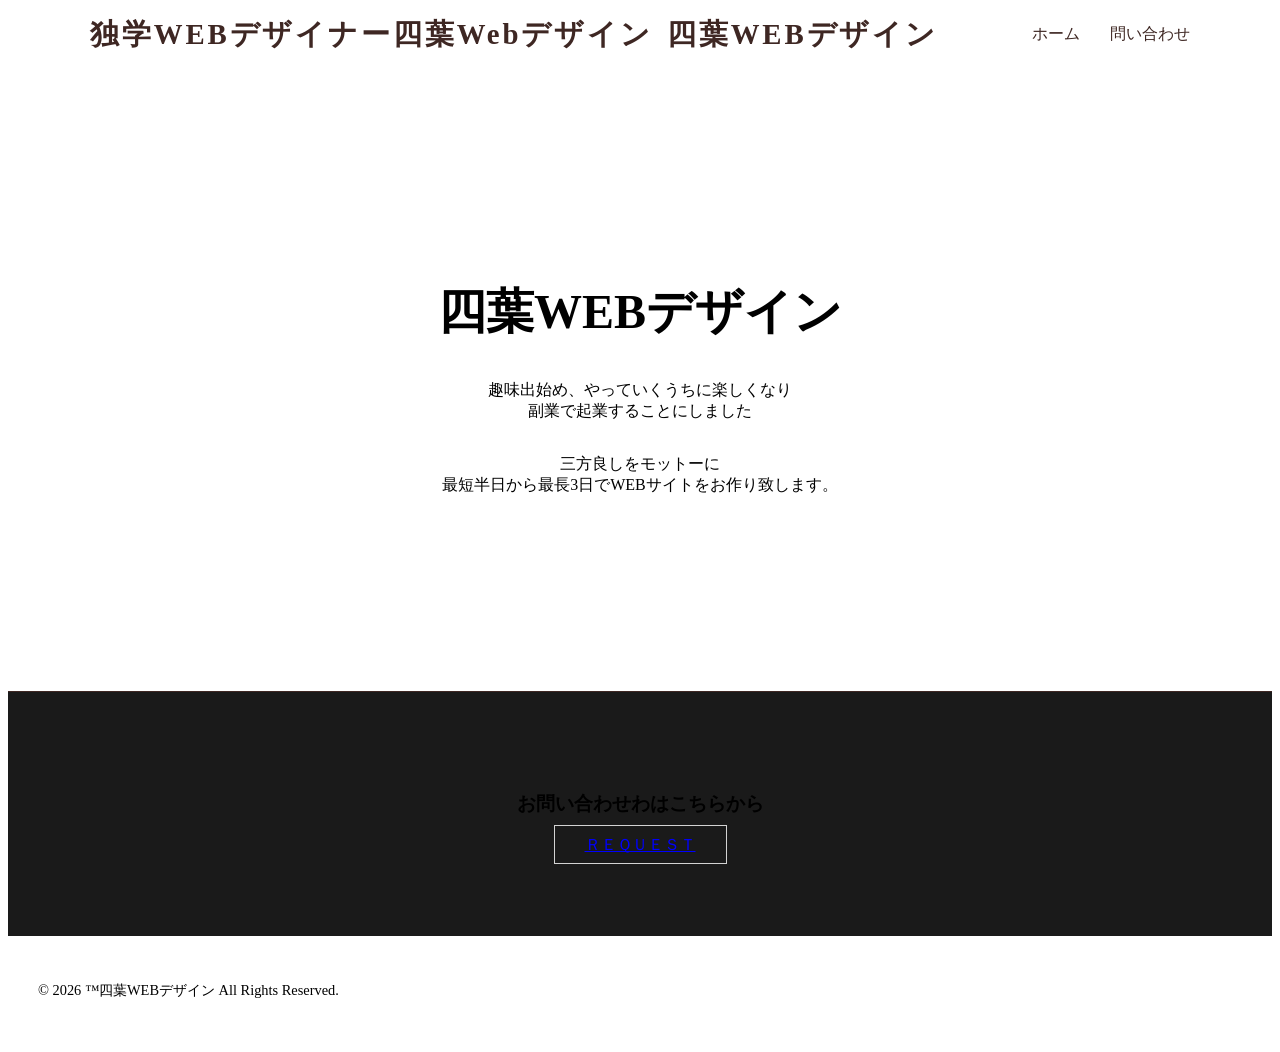
<file: index.html>
<head>
    <meta name="google-site-verification" content="JOzaP7iPwBAWSVIGCP9yX0JfMKtTmj_aQgo1M0MzbCc" />
    <meta charset="UTF-8">
    <meta name="viewport" content="width=device-width, initial-scale=1.0">
    <title>四葉WEBデザイン</title>
    <link rel="stylesheet" href="style.css">
</head>
<body>

    <header>
        <div class="header-container">
            <h1>
              独学WEBデザイナー四葉Webデザイン
            </h1>

            <h1>四葉WEBデザイン</h1>
            <nav>
                <ul>
                    <ul><a href="webindex.html">ホーム</a></ul>
                    <li><a href="info.html">問い合わせ</a></li>
                </ul>
            </nav>
        </div>
    </header>

    <main>
        <section class="hero">
            <h2>四葉WEBデザイン</h2>
            <p>趣味出始め、やっていくうちに楽しくなり<br>副業で起業することにしました</p>
            <p>三方良しをモットーに<br>最短半日から最長3日でWEBサイトをお作り致します。</p>
        </section>

        <section class="info">
            <div class="card">
            <h3>お問い合わせわはこちらから</h3>
            <a href="info.html" class="btn">ＲＥＱＵＥＳＴ</a>
        </section>

    </main>
  <footer>
        <p>&copy; 2026 ™四葉WEBデザイン All Rights Reserved.</p>
    </footer>

</body>
</html>
</file>
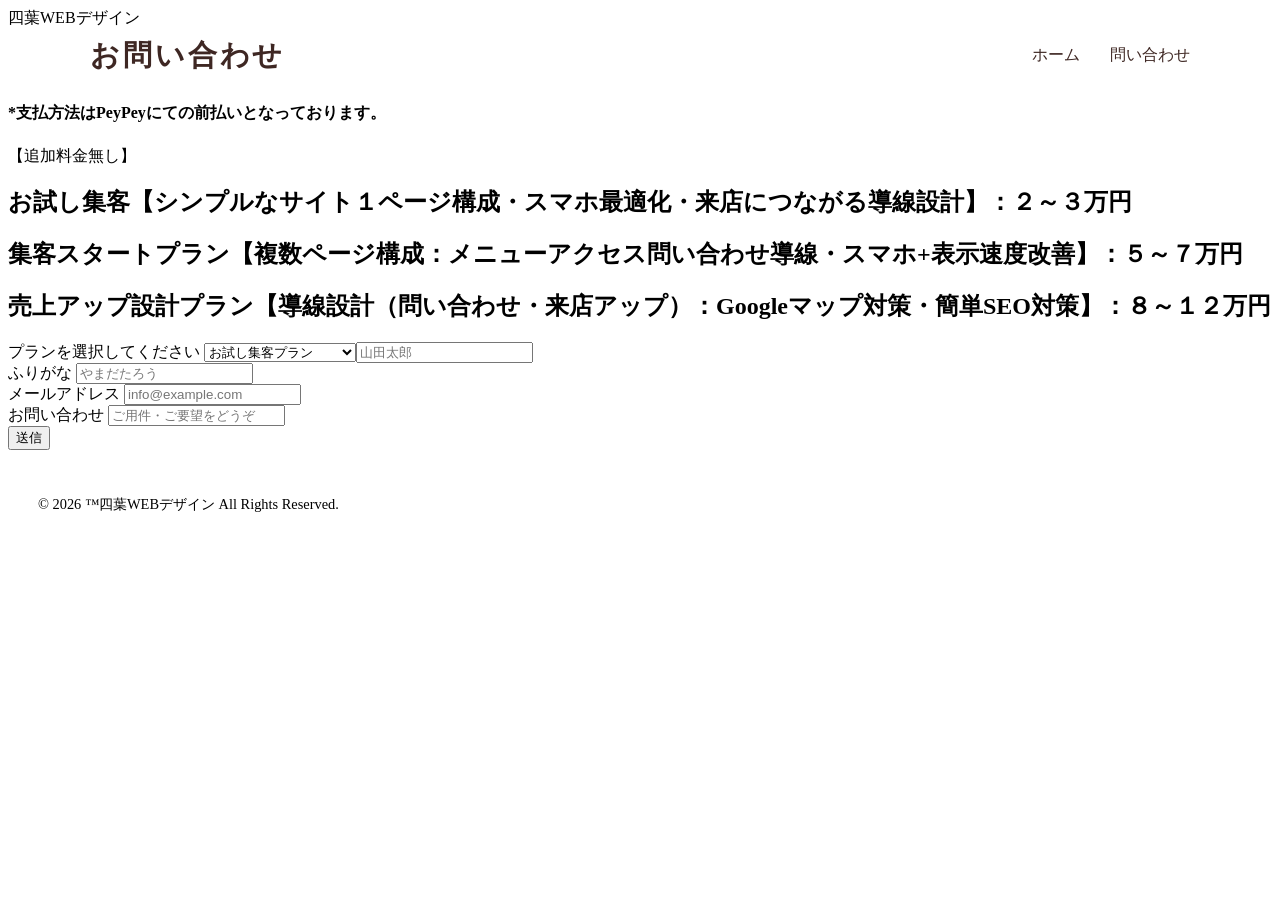
<file: info.html>
<!DOCTYPE HTML>
<html lang="ja">
<head>
    <meta charset="UTF-8">
    <tile>四葉WEBデザイン</tile>
    <link rel="stylesheet" href="style.css">
</head>
<border>
    <header>
        <div class="header-container">
            <h1>お問い合わせ</h1>
            <nav>
                <ul><a href="webindex.html">ホーム</a></li>
                <li><a href="info.html">問い合わせ</a></li>
                </ul>
            </nav>
        </div>
    </header>
<sectin id="contact" class="contack">
    <div class="inner">
        <h4>*支払方法はPeyPeyにての前払いとなっております。</h4>
        <p>【追加料金無し】</p>
        <h2>お試し集客【シンプルなサイト１ページ構成・スマホ最適化・来店につながる導線設計】：２～３万円</h2>
        <h2>集客スタートプラン【複数ページ構成：メニューアクセス問い合わせ導線・スマホ+表示速度改善】：５～７万円</h2>
        <h2>売上アップ設計プラン【導線設計（問い合わせ・来店アップ）：Googleマップ対策・簡単SEO対策】：８～１２万円</h2>
        <label for="user-type">プランを選択してください</label>
        <select plan="user-type" id="user-type">
        <option value="plan">お試し集客プラン</option>
        <option value="plan">集客スタートプラン</option>
        <option value="plan">売上アップ設計プラン</option>
        <h2 class="sectin-title">Contact</h2>
      
        <div class="contact-box">
            <p>お仕事のご相談・ご感想等をご気楽にどうぞ。</p>
            <form action="masaki0612jp@gmail.com" method="POST">
                <form action="pirtarou115@gali.com" method="POST">
                <div class="flex">
                    <label for="name">お名前</label>
                    <input type="text" id="name" name="name" placeholder="山田太郎">
                </div>
                <div class="flex">
                    <label for="kana">ふりがな</label>
                    <input type="text" id="kana" name=" kana" placeholder="やまだたろう">
                </div>
                <div class="flex">
                    <label for="email">メールアドレス</label>
                    <input type="text" id="email" name="email" placeholder="info@example.com">
                </div>
                <div class="flex">
                    <label for="message">お問い合わせ</label>
                    <input type="text" id="message" name="message" rows="10"  placeholder="ご用件・ご要望をどうぞ"></textarea>
                </div>
                <input type="submit" value="送信">
                <footer>
        <p>&copy; 2026 ™四葉WEBデザイン All Rights Reserved.</p>
    </footer>

            </form>
        </div>
    </div>
        </section>                  
    </main>
</border>
</html>
</file>
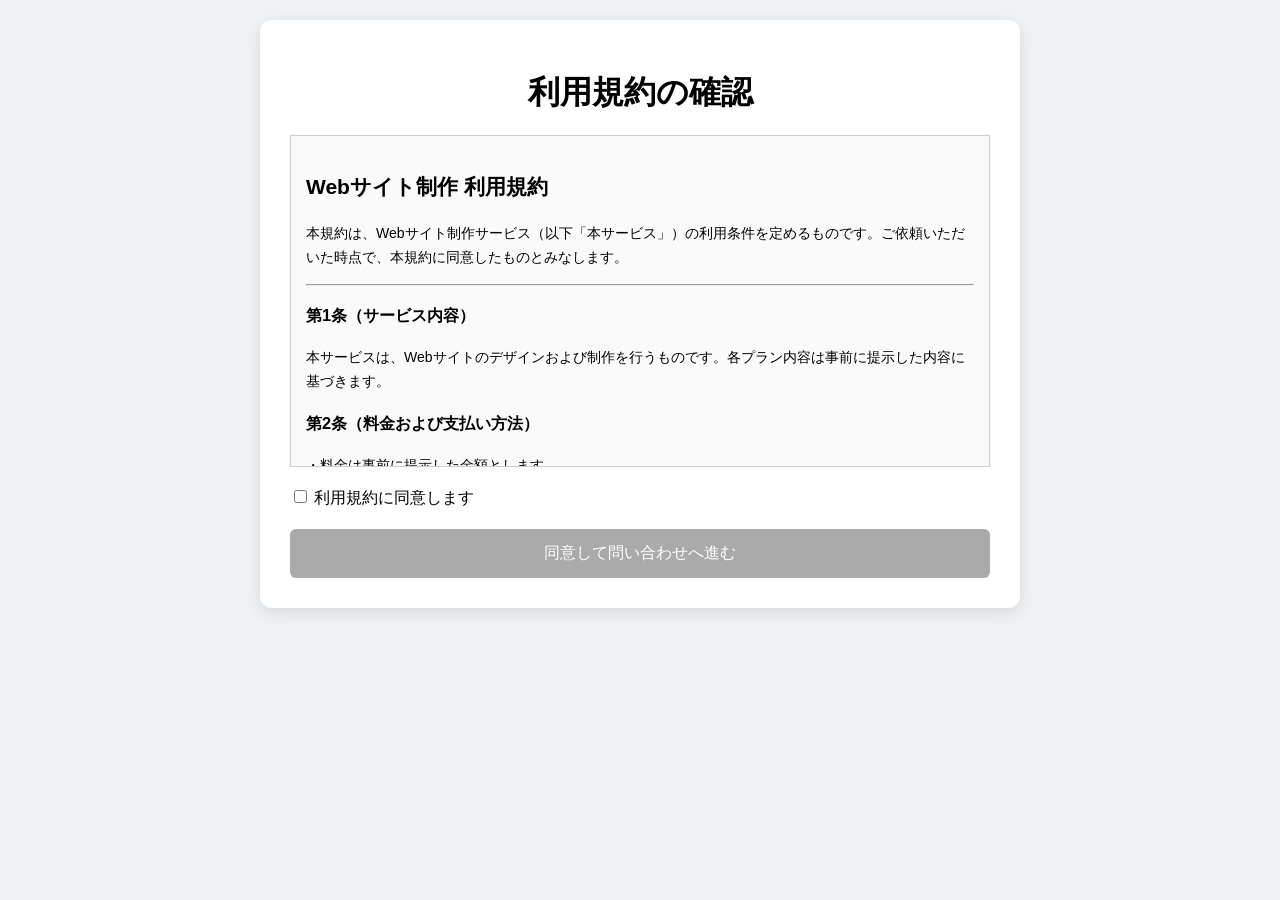
<file: terms.html>
<!DOCTYPE html>
<html lang="ja">
<head>
<meta charset="UTF-8">
<title>利用規約の確認</title>

<style>
body {
    font-family: Arial, sans-serif;
    background: #eef2f5;
    margin: 0;
    padding: 20px;
}

.container {
    max-width: 700px;
    margin: auto;
    background: #fff;
    padding: 30px;
    border-radius: 12px;
    box-shadow: 0 5px 15px rgba(0,0,0,0.1);
}

h1 {
    text-align: center;
    margin-bottom: 20px;
}

.terms-box {
    height: 300px;
    overflow-y: scroll;
    border: 1px solid #ccc;
    padding: 15px;
    background: #fafafa;
    line-height: 1.7;
    font-size: 14px;
}

.checkbox-area {
    margin-top: 20px;
}

button {
    margin-top: 20px;
    width: 100%;
    padding: 14px;
    background: #2c6e49;
    color: white;
    border: none;
    border-radius: 6px;
    font-size: 16px;
    cursor: pointer;
}

button:disabled {
    background: #aaa;
    cursor: not-allowed;
}
</style>
</head>

<body>

<div class="container">
<h1>利用規約の確認</h1>

<div class="terms-box">

<h2>Webサイト制作 利用規約</h2>

<p>本規約は、Webサイト制作サービス（以下「本サービス」）の利用条件を定めるものです。ご依頼いただいた時点で、本規約に同意したものとみなします。</p>

<hr>

<h3>第1条（サービス内容）</h3>
<p>本サービスは、Webサイトのデザインおよび制作を行うものです。各プラン内容は事前に提示した内容に基づきます。</p>

<h3>第2条（料金および支払い方法）</h3>
<p>・料金は事前に提示した金額とします。<br>
・支払いは前払い制とし、指定の方法（PayPayまたは銀行振込）でお支払いいただきます。<br>
・支払い完了後、制作を開始します。</p>

<h3>第3条（キャンセル・返金）</h3>
<p>・制作開始前のキャンセルは全額返金いたします。<br>
・制作開始後のキャンセルは、進行状況に応じて返金不可または一部返金とします。<br>
・納品後の返金は対応しておりません。</p>

<h3>第4条（制作期間）</h3>
<p>制作期間は内容により異なりますが、通常は数日〜2週間程度を目安とします。お客様からの返信遅延により納期が延びる場合があります。</p>

<h3>第5条（修正対応）</h3>
<p>・修正は各プランに応じた回数まで無料とします（目安：3回まで）。<br>
・軽微な修正（テキスト変更・色変更・画像差し替え等）に限ります。<br>
・大幅なデザイン変更や構成変更は別途料金が発生します。</p>

<h3>第6条（納品）</h3>
<p>・最終確認後、問題がなければ納品とします。<br>
・納品後の大幅な修正は別料金となります。</p>

<h3>第7条（素材提供）</h3>
<p>・画像や文章などの素材は原則お客様にてご用意いただきます。<br>
・こちらで用意する場合は別途料金が発生する場合があります。</p>

<h3>第8条（実績掲載）</h3>
<p>制作したサイトは、実績としてポートフォリオやSNSに掲載させていただく場合があります。掲載不可の場合は事前にご連絡ください。</p>

<h3>第9条（免責事項）</h3>
<p>・制作後の集客効果や売上向上を保証するものではありません。<br>
・本サービス利用による損害については責任を負いかねます。</p>

<h3>第10条（その他）</h3>
<p>本規約に定めのない事項については、双方協議の上決定するものとします。</p>

<hr>

<p>【制定日】2026年○月○日<br>
【制作者名】（あなたの名前）</p>

</div>

<div class="checkbox-area">
<label>
<input type="checkbox" id="agreeCheck">
利用規約に同意します
</label>
</div>

<button id="submitBtn" disabled>同意して問い合わせへ進む</button>

</div>

<script>
const checkbox = document.getElementById("agreeCheck");
const button = document.getElementById("submitBtn");

checkbox.addEventListener("change", function() {
    button.disabled = !checkbox.checked;
});

// ボタン押したら次のページへ（例）
button.addEventListener("click", function() {
    window.location.href = "contact.html"; // 遷移先を変えてOK
});
</script>

</body>
</html>
</file>
<file: style.css>
/* style.css /*

body {
	margin: 0;
	padding: 0;
	background-color: #2b2b2b;　/*　チャコールブラック　*/
	color: #b2b2b2;           　/*　ライトグレー　*/
	/*　和の雰囲気を出すため、明朝体系のフォントを優先　*/
	font-family: "Sawaradi Mincho", "Yu Mincho", "MS PMincho", serif;
	line-height: 1.8;
}

header- {
	background-color: #3e2723; /*　ダークブラウン　*/
	padding: 1.2rem 0;
	border-bottom: 1px solid #4e342e;
}

.header-container{
	display: flex;
	justify-content: space-between;
	align-items: center;
	max-width: 1100px;
	margin: 0 auto;
	padding: 0 30px;
}

header h1{
	margin: 0;
	font-size: 1.8rem;
	letter-spacing: 0.1em;
    color: #3e2723;
}

nav ul {
	list-style: none;
	display: flex;
	gap: 30px
}

nav a {
	text-decoration: none;
	color: #3e2723;
    font: 500;
}
/*　ヒーローエリア　*/
.hero {
	height: 70vh;
	display: flex;
	flex-direction: column;
	justify-content: center;
	align-items: center;
	text-align: center;
}

.hero h2 {
	font-size: 3rem;
	margin-bottom: 20px;
}

/*　作成依頼　*/
.info {
	background-color: 1a1a1a;
	padding: 80px 20px;
	text-align: center;
	border-top: 1px solid #3e2723;
}

.btn {
	border: 1px solid #d3d3d3;
	color: #0000ff;
	padding: 10px  30px;
}

footer {
	text-aligon: center;
	padding: 30px;
	font-size: 0.9rem;
}

/*　お問い合わせフォーム全体を中央寄せに設定　*/
.contact-box {
	width: 100%; /*横枠いっぱいに広がる準備　*/
	max-width: 1100px;　/* フォームが広がりすぎないように制限　 */
	margin: 0 auto; /* 左右余白自動化して中央寄せ  */
　　text-align: left; /* 中の文字は左揃えを */
}
/* 入力欄（input）やボタンを奇麗に整えるための追加設定 */
.contact-box input,
contact-box textarea {
	width: 100%; /* 箱の幅いっぱいに広げる */
    box-sizing: border-box; /* 枠線を含めて幅を計算する */
}
</file>
